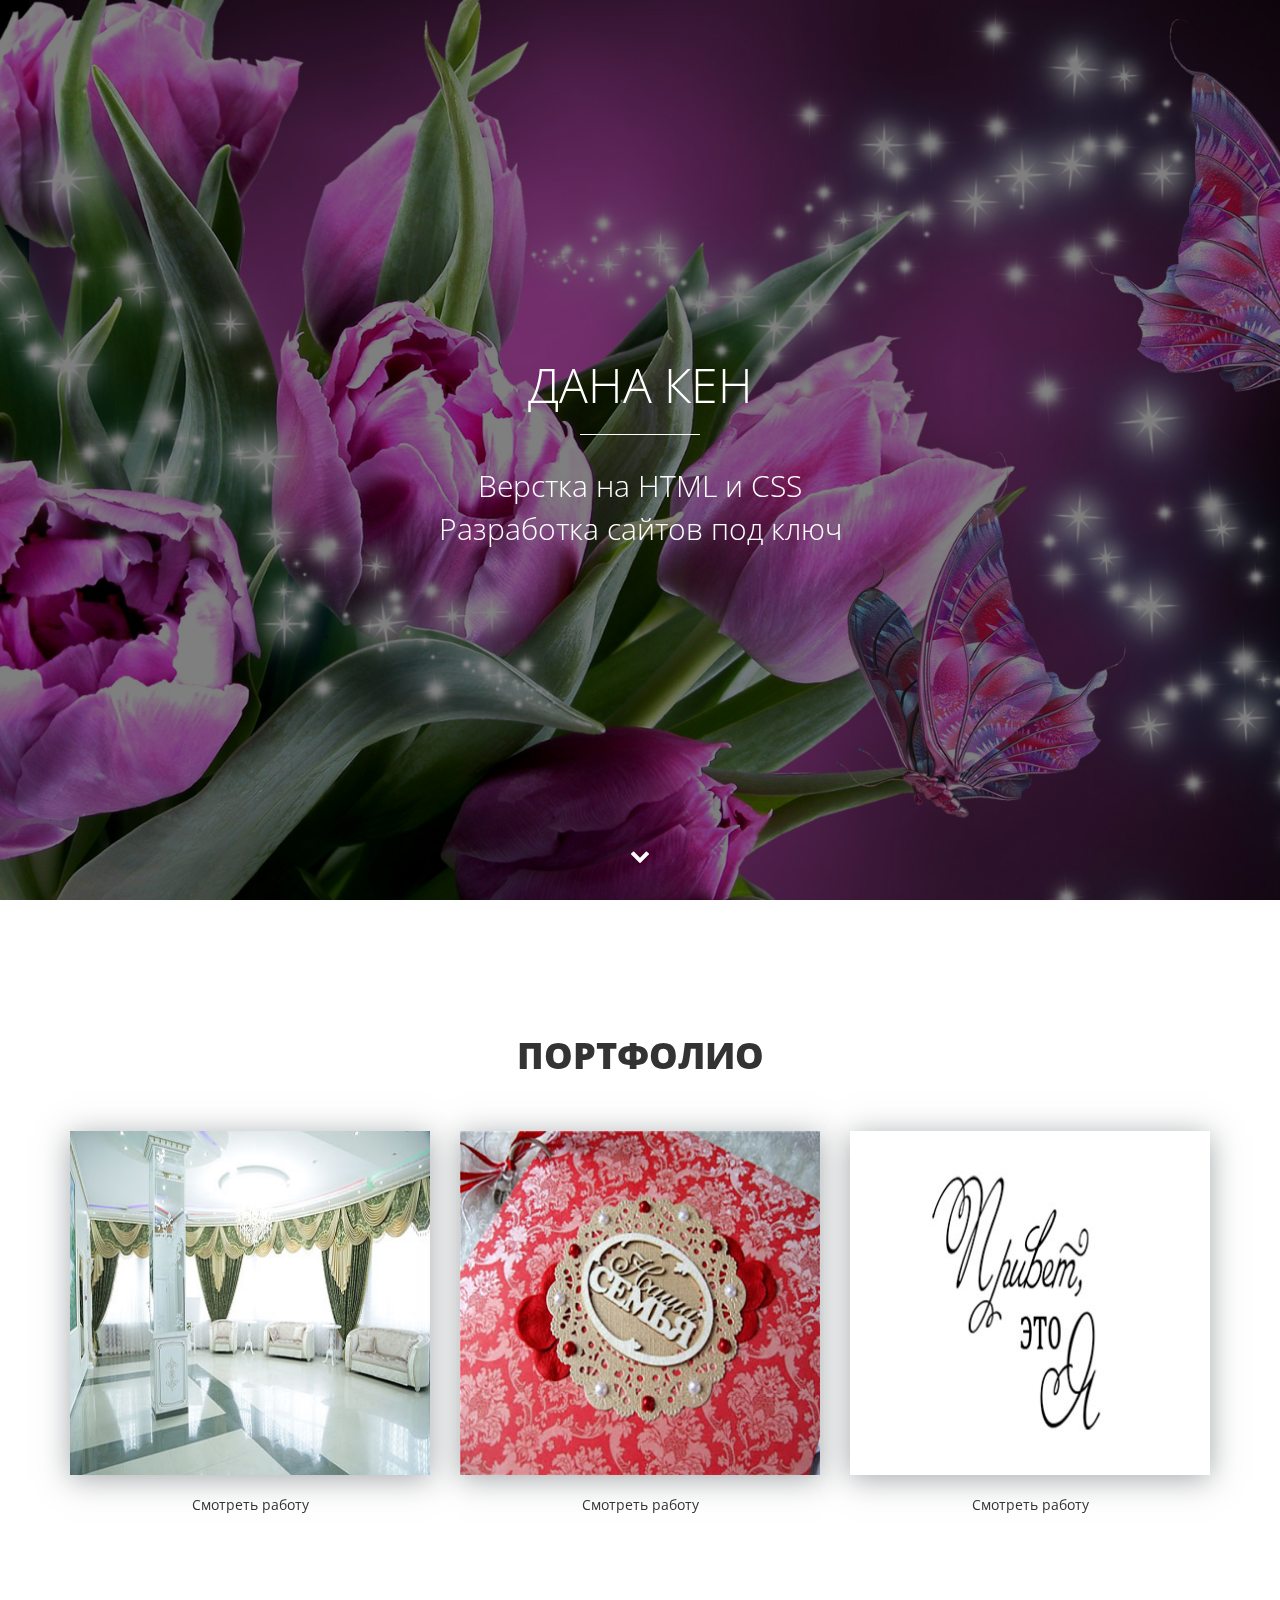
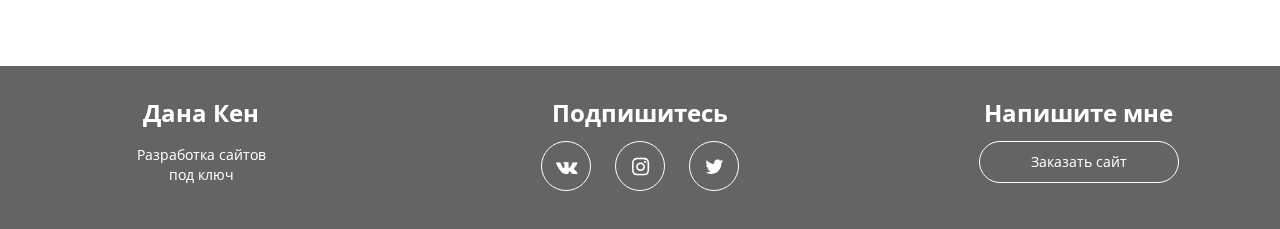
<file: index.html>
<!DOCTYPE html>
<html lang="ru">
  <head>
    <meta charset="utf-8">
    <meta http-equiv="X-UA-Compatible" content="IE=edge">
    <meta name="viewport" content="width=device-width, initial-scale=1">
    <!-- meta для соцсетей -->
    <meta property="og:url" content="">
    <meta property="og:type" content="website">
    <meta property="og:title" content="Дана Кен - верстка сайтов на HTML и CSS">
    <meta property="og:image" content="">
    <meta property="og:description" content="Закажите разработку сайта без посредников от 5 990 рублей">
    <meta property="og:site_name" content="Портфолио верстальщика">
    <meta property="article:author" content="Дана Кен">
    <!-- Заголовок сайта -->
    <title>Дана Кен - Портфолио</title>
    <link href="https://fonts.googleapis.com/css?family=Open+Sans:400,700&amp;subset=cyrillic" rel="stylesheet">
    <link href="css/bootstrap.min.css" rel="stylesheet">
    <link rel="stylesheet" href="css/fontello.css">
    <link rel="stylesheet" href="css/fontello-embedded.css">
    <link href="css/style.css" rel="stylesheet">
    <!-- Фавиконка -->
    <link rel="shortcut icon" type="image/x-icon" href="favicon.ico">
    <!--[if lt IE 9]>
      <script src="https://oss.maxcdn.com/html5shiv/3.7.3/html5shiv.min.js"></script>
      <script src="https://oss.maxcdn.com/respond/1.4.2/respond.min.js"></script>
    <![endif]-->
  </head>
  <body>
    
   <div class="main parallax-window" data-parallax="scroll" data-speed="0.3" data-image-src="img/main-bg.jpg">
   <div class="main-overlay"></div>
    <div class="wrapper">
     <div class="main-header">
     <h1>Дана Кен</h1> 
     <div class="main-line"></div>
     <p>Верстка на HTML и CSS <br>Разработка сайтов под ключ</p>
    </div>
   </div>
    <a class="main-down" href="#portfolio"><i. class="icon-down"></i.></a>
  </div>

  <div class="portfolio" id="portfolio">
   <div class="container">
    <h2 class="section-header">Портфолио</h2>
    <div class="row">
     <div class="col-md-4">
     <div class="portfolio-block">
     <img src="img/portfolio/1.jpg" alt="Работа№1">
     <a class="link cd-modal-trigger" data-work="work-1" href="#0">Смотреть работу</a>
     </div>
     </div>
     <div class="col-md-4">
      <div class="portfolio-block">
      <img src="img/portfolio/2.jpg" alt="Работа№2">
      <a class="link cd-modal-trigger" data-work="work-2" href="#0">Смотреть работу</a>
      </div> 
     </div>
     <div class="col-md-4">
      <div class="portfolio-block">
      <img src="img/portfolio/3.jpg" alt="Работа№3">
      <a class="link cd-modal-trigger" data-work="work-3" href="#0">Смотреть работу</a>
      </div>
     </div>
    </div>
   </div>
  </div>

  <div class="footer">
   <div class="container">
     <div class="row">
    <div class="col-md-3">   
     <strong>Дана Кен</strong>
     <p>Разработка сайтов <br>под ключ</p>
     </div>
     <div class="col-md-6">
      <strong>Подпишитесь</strong>
      <div class="social-links">
        <a href="#"><i class="icon-vk"></i></a>
        <a href="#"><i class="icon-instagram"></i></a>
        <a href="#"><i class="icon-twitter"></i></a>
       </div>
      </div>
      <div class="col-md-3">
      <strong>Напишите мне</strong>
      <a href="https://vk.me/danaken" class="offer-btn">Заказать сайт</a>
      </div> 
     </div>  
    </div>
   </div> 


   <div class="cd-modal">
  <div class="modal-content"></div> <!-- .modal-content -->

  <a href="#0" class="modal-close">Close</a>
</div> <!-- .cd-modal -->

<div class="cd-transition-layer"> 
  <div class="bg-layer"></div>
</div> <!-- .cd-transition-layer -->

   <!-- Всплывающие окна -->
   <div class="modal fade" id="work" role="dialog">
    <div class="modal-dialog" role="document">
     <div class="modal-content">
      <div class="modal-header">
        <button type="button" class="close" data-dismiss="modal" aria-label="Close"><span aria-hidden="true">&times;</span></button>
        <h4 class="modal-title">Описание проекта</h4>
      </div>
      <div class="modal-body">
       
      </div>
     </div>
    </div>
   </div> 

          <!-- jQuery (necessary for Bootstrap's JavaScript plugins) -->
    <script src="https://ajax.googleapis.com/ajax/libs/jquery/1.12.4/jquery.min.js"></script>
    <script src="js/main.js"></script> 
    <script src="js/parallax.min.js"></script>
    <script>
     $(function() {
      var link = $('.cd-modal-trigger');
      link.on('click', function(event) {
         var work = $(this).attr('data-work')
         $('.modal-content').load(work+'.html');
      })
     })
      </script>
      <script>
        $(document).ready(function)
        //навигация - плавный скроллинг к рю
        $(".slowly").on("click", function (event) { 
           //отменяем стандартную обработку нажатия по ссылке
           event.preventDefault();
           //забираем идентификатор бока с атрибута href
           var id = $(this).attr('href'),  
           //узнаем высоту от начала страницы до блока на который ссылается якорь
           top = $(id).offset().top;
           //анимируем переход на расстояние - top за 1500mc
           $('body,html').animate({scrollTop: top}, 800);
         });
      });
      </script>
  </body>
</html>
</file>
<file: css/fontello.css>
@font-face {
  font-family: 'fontello';
  src: url('../font/fontello.eot?64831655');
  src: url('../font/fontello.eot?64831655#iefix') format('embedded-opentype'),
       url('../font/fontello.woff2?64831655') format('woff2'),
       url('../font/fontello.woff?64831655') format('woff'),
       url('../font/fontello.ttf?64831655') format('truetype'),
       url('../font/fontello.svg?64831655#fontello') format('svg');
  font-weight: normal;
  font-style: normal;
}
/* Chrome hack: SVG is rendered more smooth in Windozze. 100% magic, uncomment if you need it. */
/* Note, that will break hinting! In other OS-es font will be not as sharp as it could be */
/*
@media screen and (-webkit-min-device-pixel-ratio:0) {
  @font-face {
    font-family: 'fontello';
    src: url('../font/fontello.svg?64831655#fontello') format('svg');
  }
}
*/
 
 [class^="icon-"]:before, [class*=" icon-"]:before {
  font-family: "fontello";
  font-style: normal;
  font-weight: normal;
  speak: none;
 
  display: inline-block;
  text-decoration: inherit;
  width: 1em;
  margin-right: .2em;
  text-align: center;
  /* opacity: .8; */
 
  /* For safety - reset parent styles, that can break glyph codes*/
  font-variant: normal;
  text-transform: none;
 
  /* fix buttons height, for twitter bootstrap */
  line-height: 1em;
 
  /* Animation center compensation - margins should be symmetric */
  /* remove if not needed */
  margin-left: .2em;
 
  /* you can be more comfortable with increased icons size */
  /* font-size: 120%; */
 
  /* Font smoothing. That was taken from TWBS */
  -webkit-font-smoothing: antialiased;
  -moz-osx-font-smoothing: grayscale;
 
  /* Uncomment for 3D effect */
  /* text-shadow: 1px 1px 1px rgba(127, 127, 127, 0.3); */
}
 
.icon-down:before { content: '\e800'; } /* '' */
.icon-twitter:before { content: '\f099'; } /* '' */
.icon-instagram:before { content: '\f16d'; } /* '' */
.icon-vk:before { content: '\f189'; } /* '' */
</file>
<file: css/fontello-embedded.css>
@font-face {
  font-family: 'fontello';
  src: url('../font/fontello.eot?50450943');
  src: url('../font/fontello.eot?50450943#iefix') format('embedded-opentype'),
       url('../font/fontello.svg?50450943#fontello') format('svg');
  font-weight: normal;
  font-style: normal;
}
@font-face {
  font-family: 'fontello';
  src: url('[data-uri]') format('woff'),
       url('[data-uri]') format('truetype');
}
/* Chrome hack: SVG is rendered more smooth in Windozze. 100% magic, uncomment if you need it. */
/* Note, that will break hinting! In other OS-es font will be not as sharp as it could be */
/*
@media screen and (-webkit-min-device-pixel-ratio:0) {
  @font-face {
    font-family: 'fontello';
    src: url('../font/fontello.svg?50450943#fontello') format('svg');
  }
}
*/
 
 [class^="icon-"]:before, [class*=" icon-"]:before {
  font-family: "fontello";
  font-style: normal;
  font-weight: normal;
  speak: none;
 
  display: inline-block;
  text-decoration: inherit;
  width: 1em;
  margin-right: .2em;
  text-align: center;
  /* opacity: .8; */
 
  /* For safety - reset parent styles, that can break glyph codes*/
  font-variant: normal;
  text-transform: none;
     
  /* fix buttons height, for twitter bootstrap */
  line-height: 1em;
 
  /* Animation center compensation - margins should be symmetric */
  /* remove if not needed */
  margin-left: .2em;
 
  /* you can be more comfortable with increased icons size */
  /* font-size: 120%; */
 
  /* Uncomment for 3D effect */
  /* text-shadow: 1px 1px 1px rgba(127, 127, 127, 0.3); */
}
.icon-down:before { content: '\e800'; } /* '' */
.icon-twitter:before { content: '\f099'; } /* '' */
.icon-instagram:before { content: '\f16d'; } /* '' */
.icon-vk:before { content: '\f189'; } /* '' */
</file>
<file: css/style.css>
body {
font-family: 'Open Sans', sans-serif;
}
html {
font-size: 10px;
}
a:focus {
text-decoration: none;
outline: none;
}
.wrapper {
display:table-cell;
vertical-align:middle;
}
.main {
position: relative;
display:table; 
width: 100%;
text-align: center;
color: #fff;
height: 100vh;
// background: #000 url(../img/main-bg.jpg) center center no-repeat;
}
.main-overlay {
position: absolute;
z-index: 1;
width: 100%;
height: 100%;
background-color: rgba(0,0,0,0.5); 
}
.main h1 {
margin-bottom: 1.4rem; 
font-weight: 300;
text-transform: uppercase;
font-size: 4.8rem;
}
.main p {
font-size: 3rem; 
font-weight: 300;
}
.main-header {
position: relative;
z-index: 2;
}
.main-line {
width: 120px;
height: 1px;
background-color: #fff;
margin: 0 auto;
}
.main-down {
position: absolute;
color: #fff;
bottom: 2rem;
z-index: 4;
display: inline-block;
font-size: 2rem;
width: 50px;
height: 50px;
border-radius: 50%;
border: 1px solid transparent;
line-height: 50px;
left: 50%;
margin-left:  -25px;
transition: 0.5s;
}
.main-down:hover {
color: #fff;
border-color: #fff;
}
/*Секция с портфолио*/
.portfolio {
padding: 10rem 0px;
text-align: center;
}
.section-header{
text-transform: uppercase;
font-weight: 800;
font-size: 3.6rem;
margin-bottom: 5rem;
text-align: center;
}
.portfolio img {
width: 100%;
max-width: 360px;
box-shadow: 0px 4px 29px 0px rgba(87, 92, 97, 0.54); 
}
.portfolio a {
display: block;
margin: 2rem auto 5rem;
color: #333;
width: 17rem;
border-bottom: 1px solid transparent;
}
.portfolio a:hover {
text-decoration: none;
border-bottom: 1px dotted #333;
}
/*Секция - подвал*/
.footer {
background-color: #646464;
color: #fff;
text-align: center;
padding: 3rem 0;
}
.footer strong {
font-weight: 300px;
font-size: 2.4rem;
}
.social-links {
margin-top: 1rem;
}
.social-links a {
width: 5rem;
height: 5rem;
line-height: 5rem;
display: inline-block;
color: #fff;
border: solid 1px #fff;
margin-left: 1rem; 
margin-right: 1rem;
font-size: 2rem;
transition: 0.2s;
border-radius: 50%
}
.social-links a:hover {
background-color: #fff;
color: #646464;
} 
.offer-btn {
display: block;
width: 80%;
max-width: 200px;
margin: 1rem auto;
border: 1px solid #fff;
padding-top: 1rem;
padding-bottom: 1rem;
color: #fff;
transition: 0.2s;
border-radius: 100px;
}
.offer-btn:hover {
text-decoration: none;
background-color: #fff;
color: #646464;
}

.modal-content {
font-weight: 300;
font-size: 2.5rem;
}
.modal-content p {
font-size: 1.4rem;
padding: 0;
}
.close {
background-color: transparent;
border: none;
font-size: 2.5rem;
position: absolute;
right: 2rem;
top: 1rem;
}
.modal-btn {
display: inline-block;
color: #fff;
border: 1px solid #fff;
padding: 10px 20px;
position: relative;
z-index: 9;
border-radius: 5px;
}
.modal-btn:hover {
background-color: #fff;
color: #fff;
text-decoration: none;
}
@media (min-width: 0px) and (max-width: 767px) {
 html {
 font-size: 7px;
}
.footer strong {
margin: 3rem 0 2rem;
display: inline-block;
}
.social-links a {
font-size: 1.5rem
}
}
@media (min-width: 768px) and (max-width: 991px) {
.footer strong {
margin: 3rem 0 2rem;
display: inline-block;
}
}

  
  
/* Оформление модального окна */

/* -------------------------------- 

Main Content

-------------------------------- */
.cd-main-content {
  position: relative;
  z-index: 1;
  width: 100%;
  height: 100vh;
  /* vertically align its content */
  display: table;
  background-color: #e4dcca;
}
.cd-main-content .center {
  /* vertically align inside parent element */
  display: table-cell;
  vertical-align: middle;
  text-align: center;
}

/* -------------------------------- 

Modal window 

-------------------------------- */
.cd-modal {
  position: fixed;
  top: 0;
  left: 0;
  z-index: 3;
  height: 100%;
  width: 100%;
  overflow: hidden;
    background-size: cover;
  opacity: 0;
  visibility: hidden;
  -webkit-transition: opacity 0.3s 0s, visibility 0s 0.3s;
  -moz-transition: opacity 0.3s 0s, visibility 0s 0.3s;
  transition: opacity 0.3s 0s, visibility 0s 0.3s;
}
.modal-content {
background: #402f44 url(../img/modal-bg.jpg) no-repeat center center;
}
.cd-modal .modal-content {
  height: 100%;
  overflow-y: auto;
  padding: 3em 5%;
  color: #e4dcca;
  -webkit-font-smoothing: antialiased;
  -moz-osx-font-smoothing: grayscale;
}
.cd-modal h1 {
  text-align: center;
}
.cd-modal h1::after {
  /* ink/brush separation */
  content: '';
  display: block;
  width: 130px;
  height: 18px;
  background: url(../img/ink-separation.svg) no-repeat center center;
  margin: .2em auto 0;
}
.cd-modal p {
  line-height: 1.6;
  max-width: 800px;
}
.cd-modal .modal-close {
  /* 'X' icon */
  position: absolute;
  z-index: 1;
  top: 20px;
  right: 5%;
  height: 45px;
  width: 45px;
  border-radius: 50%;
  background: rgba(0, 0, 0, 0.3) url(../img/cd-icon-close.svg) no-repeat center center;
  /* image replacement */
  overflow: hidden;
  text-indent: 100%;
  white-space: nowrap;
  visibility: hidden;
  opacity: 0;
  -webkit-transform: scale(0);
  -moz-transform: scale(0);
  -ms-transform: scale(0);
  -o-transform: scale(0);
  transform: scale(0);
  -webkit-transition: -webkit-transform 0.3s 0s, visibility 0s 0.3s, opacity 0.3s 0s;
  -moz-transition: -moz-transform 0.3s 0s, visibility 0s 0.3s, opacity 0.3s 0s;
  transition: transform 0.3s 0s, visibility 0s 0.3s, opacity 0.3s 0s;
}
.no-touch .cd-modal .modal-close:hover {
  background-color: rgba(0, 0, 0, 0.5);
}
.cd-modal.visible {
  opacity: 1;
  visibility: visible;
  -webkit-transition: opacity 0.7s, visibility 0s;
  -moz-transition: opacity 0.7s, visibility 0s;
  transition: opacity 0.7s, visibility 0s;
}
.cd-modal.visible .modal-content {
  /* this fixes the buggy scrolling on webkit browsers - mobile devices only - when overflow property is applied */
  -webkit-overflow-scrolling: touch;
}
.cd-modal.visible .modal-close {
  visibility: visible;
  opacity: 1;
  -webkit-transition: -webkit-transform 0.3s 0s, visibility 0s 0s, opacity 0.3s 0s;
  -moz-transition: -moz-transform 0.3s 0s, visibility 0s 0s, opacity 0.3s 0s;
  transition: transform 0.3s 0s, visibility 0s 0s, opacity 0.3s 0s;
  -webkit-transform: scale(1);
  -moz-transform: scale(1);
  -ms-transform: scale(1);
  -o-transform: scale(1);
  transform: scale(1);
}
@media only screen and (min-width: 1100px) {
  .cd-modal .modal-content {
    padding: 6em 5%;
  }
  .cd-modal .modal-close {
    height: 60px;
    width: 60px;
  }
  .cd-modal p {
    font-size: 2rem;
  }
}

/* -------------------------------- 

Transition Layer 

-------------------------------- */
.cd-transition-layer {
  position: fixed;
  top: 0;
  left: 0;
  z-index: 2;
  height: 100%;
  width: 100%;
  opacity: 0;
  visibility: hidden;
  overflow: hidden;
}
.cd-transition-layer .bg-layer {
  position: absolute;
  left: 50%;
  top: 50%;
  -webkit-transform: translateY(-50%) translateX(-2%);
  -moz-transform: translateY(-50%) translateX(-2%);
  -ms-transform: translateY(-50%) translateX(-2%);
  -o-transform: translateY(-50%) translateX(-2%);
  transform: translateY(-50%) translateX(-2%);
  /* its dimentions will be overwritten using jQuery to proportionally fit the viewport */
  height: 100%;
  /* our sprite is composed of 25 frames */
  width: 2500%;
  background: url(../img/ink.png) no-repeat 0 0;
  background-size: 100% 100%;
}
.cd-transition-layer.visible {
  opacity: 1;
  visibility: visible;
}
.cd-transition-layer.opening .bg-layer {
  -webkit-animation: cd-sequence 0.8s steps(24);
  -moz-animation: cd-sequence 0.8s steps(24);
  animation: cd-sequence 0.8s steps(24);
  -webkit-animation-fill-mode: forwards;
  -moz-animation-fill-mode: forwards;
  animation-fill-mode: forwards;
}
.cd-transition-layer.closing .bg-layer {
  -webkit-animation: cd-sequence-reverse 0.8s steps(24);
  -moz-animation: cd-sequence-reverse 0.8s steps(24);
  animation: cd-sequence-reverse 0.8s steps(24);
  -webkit-animation-fill-mode: forwards;
  -moz-animation-fill-mode: forwards;
  animation-fill-mode: forwards;
}
.no-cssanimations .cd-transition-layer {
  display: none;
}

@-webkit-keyframes cd-sequence {
  0% {
    /* translateX(-2%) is used to horizontally center the first frame inside the viewport */
    -webkit-transform: translateY(-50%) translateX(-2%);
  }
  100% {
    /* translateX(-98%) (2% + 96) is used to horizontally center the last frame inside the viewport  */
    -webkit-transform: translateY(-50%) translateX(-98%);
  }
}
@-moz-keyframes cd-sequence {
  0% {
    /* translateX(-2%) is used to horizontally center the first frame inside the viewport */
    -moz-transform: translateY(-50%) translateX(-2%);
  }
  100% {
    /* translateX(-98%) (2% + 96) is used to horizontally center the last frame inside the viewport  */
    -moz-transform: translateY(-50%) translateX(-98%);
  }
}
@keyframes cd-sequence {
  0% {
    /* translateX(-2%) is used to horizontally center the first frame inside the viewport */
    -webkit-transform: translateY(-50%) translateX(-2%);
    -moz-transform: translateY(-50%) translateX(-2%);
    -ms-transform: translateY(-50%) translateX(-2%);
    -o-transform: translateY(-50%) translateX(-2%);
    transform: translateY(-50%) translateX(-2%);
  }
  100% {
    /* translateX(-98%) (2% + 96) is used to horizontally center the last frame inside the viewport  */
    -webkit-transform: translateY(-50%) translateX(-98%);
    -moz-transform: translateY(-50%) translateX(-98%);
    -ms-transform: translateY(-50%) translateX(-98%);
    -o-transform: translateY(-50%) translateX(-98%);
    transform: translateY(-50%) translateX(-98%);
  }
}
@-webkit-keyframes cd-sequence-reverse {
  0% {
    -webkit-transform: translateY(-50%) translateX(-98%);
  }
  100% {
    -webkit-transform: translateY(-50%) translateX(-2%);
  }
}
@-moz-keyframes cd-sequence-reverse {
  0% {
    -moz-transform: translateY(-50%) translateX(-98%);
  }
  100% {
    -moz-transform: translateY(-50%) translateX(-2%);
  }
}
@keyframes cd-sequence-reverse {
  0% {
    -webkit-transform: translateY(-50%) translateX(-98%);
    -moz-transform: translateY(-50%) translateX(-98%);
    -ms-transform: translateY(-50%) translateX(-98%);
    -o-transform: translateY(-50%) translateX(-98%);
    transform: translateY(-50%) translateX(-98%);
  }
  100% {
    -webkit-transform: translateY(-50%) translateX(-2%);
    -moz-transform: translateY(-50%) translateX(-2%);
    -ms-transform: translateY(-50%) translateX(-2%);
    -o-transform: translateY(-50%) translateX(-2%);
    transform: translateY(-50%) translateX(-2%);
  }
}
</file>
